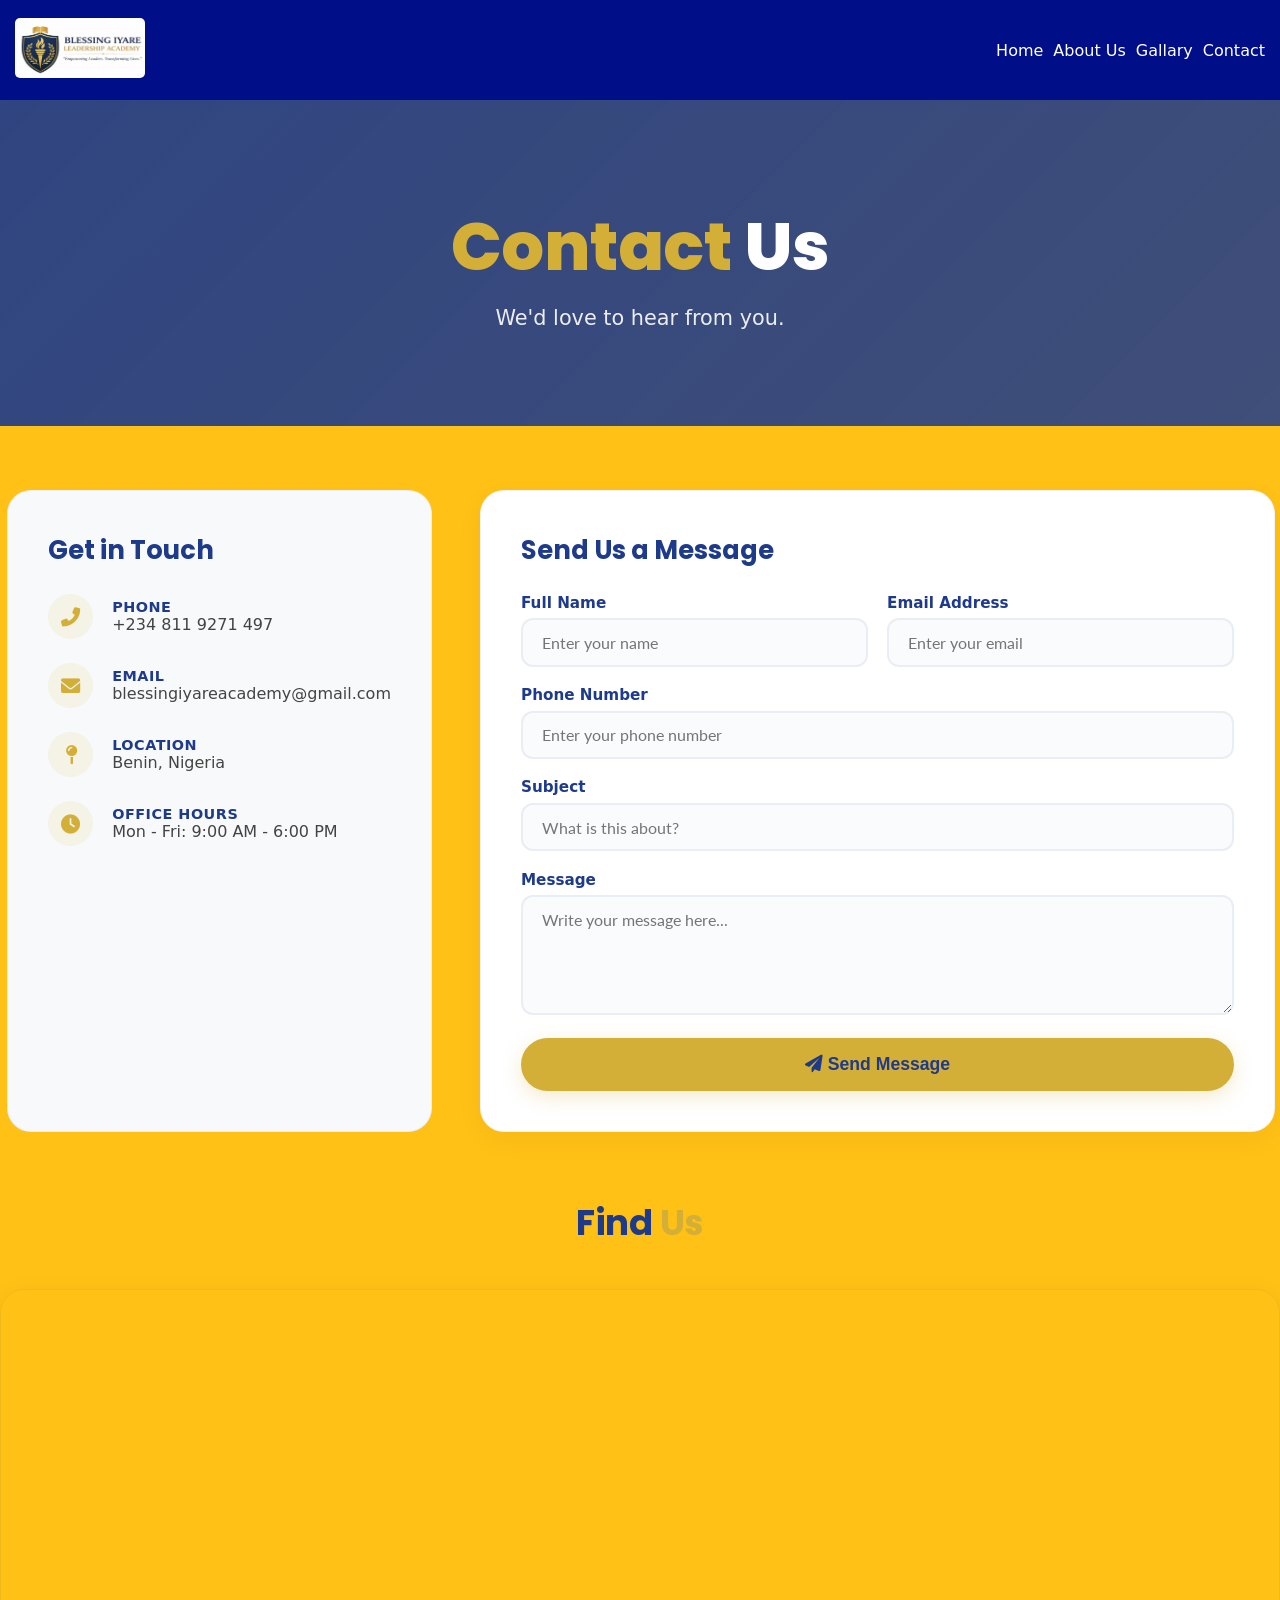
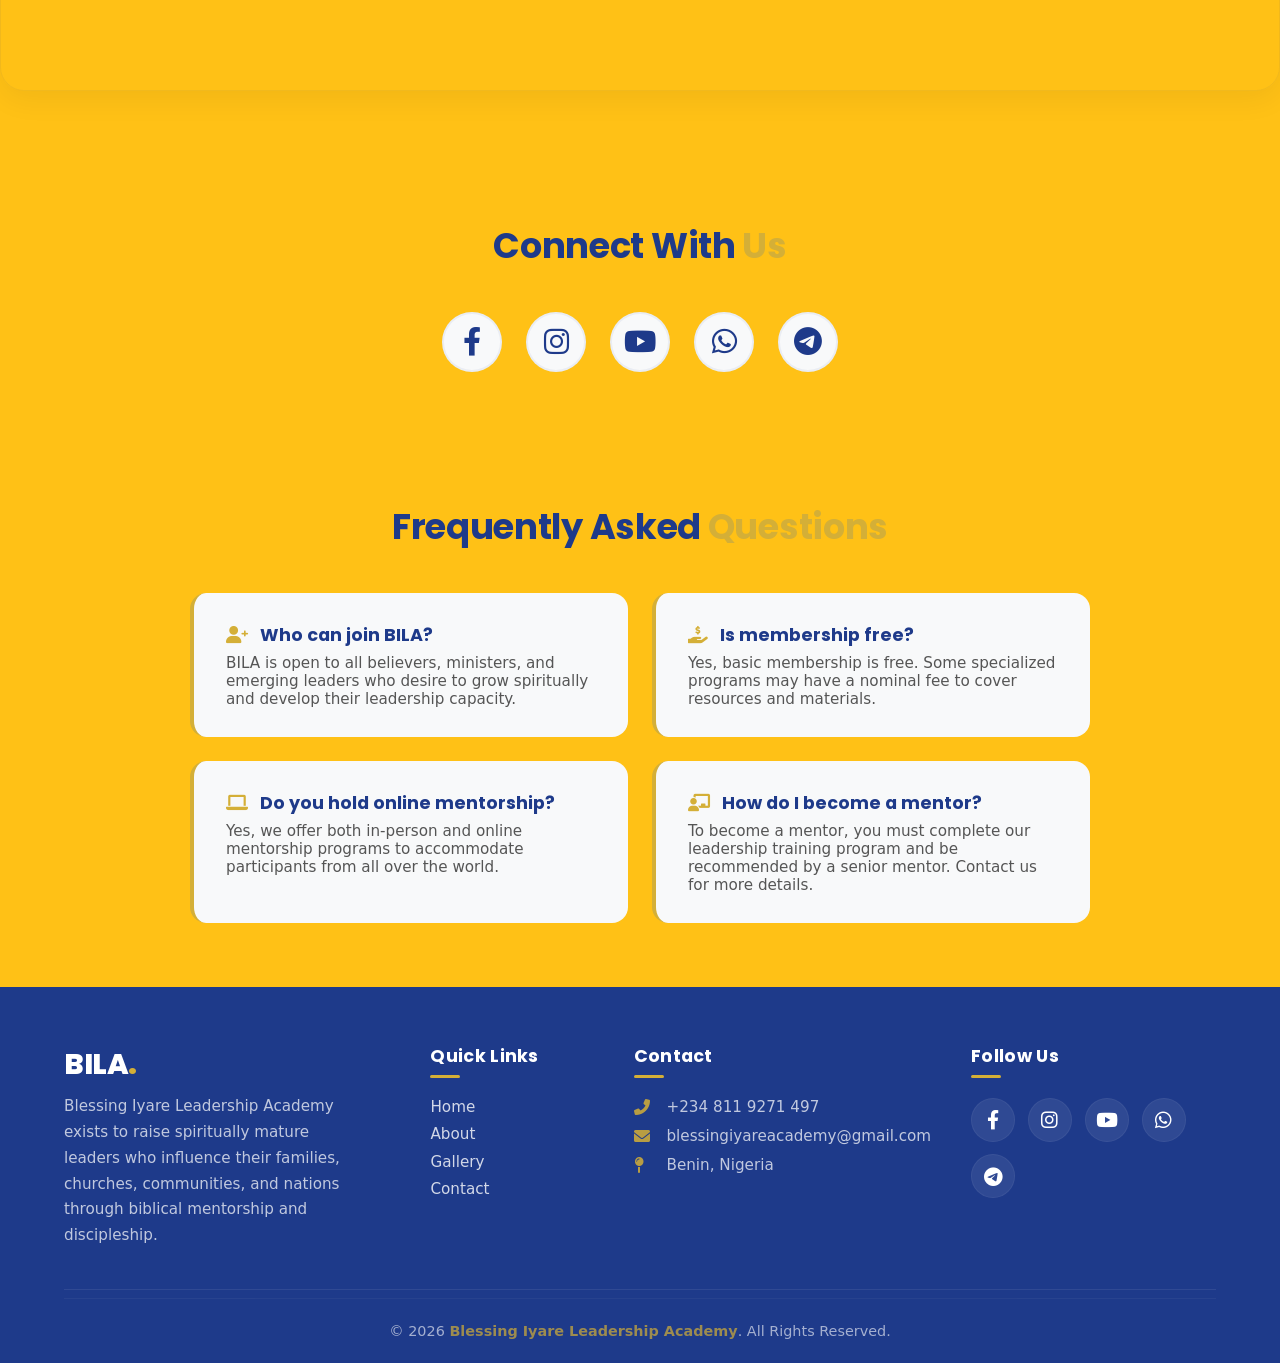
<file: Contact.html>
<!DOCTYPE html>
<html lang="en">
<head>
    <meta charset="UTF-8">
    <meta name="viewport" content="width=device-width, initial-scale=1.0">
    <title>BILA ACADEMY</title>

        <!-- Google Fonts: Poppins & Lato -->
  <link rel="preconnect" href="https://fonts.googleapis.com" />
  <link rel="preconnect" href="https://fonts.gstatic.com" crossorigin />
  <link href="https://fonts.googleapis.com/css2?family=Poppins:wght@700;800&family=Lato:wght@400;700&display=swap" rel="stylesheet" />
  <!-- Font Awesome 6 (free) -->
  <link rel="stylesheet" href="https://cdnjs.cloudflare.com/ajax/libs/font-awesome/6.0.0-beta3/css/all.min.css" />

    <link rel="stylesheet" href="CSS/style.css">

      <!-- Basic favicon -->
<link rel="icon" type="image/x-icon" href="images/favicon.png">
<link rel="icon" type="image/png" sizes="32x32" href="images/favicon.png">
<link rel="icon" type="image/png" sizes="16x16" href="images/favicon.png">
<link rel="apple-touch-icon" sizes="180x180" href="images/favicon.png">
<link rel="manifest" href="images/favicon.png">
</head>
<body>
       <div class="Navbar">
           <div class="logo">
                <!-- <a href="#"><img src="images/logo.png" alt="logo" title="Logo"></a> -->
                <a href="#"><img src="images/bila logo.jpg" alt="logo" title="Logo"></a>
                 <!-- <a href="#">BILA</a> -->
            </div>

            
    <!-- Hamburger Icon (added) -->
    <div class="hamburger" id="hamburger">
        <span class="bar"></span>
        <span class="bar"></span>
        <span class="bar"></span>
    </div>

        <div class="nav-container" id="navContainer">

            <div class="ul">
              <a href="index.html"><div class="li">Home</div></a>
              <a href="About Us.html"><div class="li">About Us</div></a>
              <a href="Gallary.html"><div class="li">Gallary</div></a>
              <a href="Contact.html"><div class="li">Contact</div></a>
            </div>
        </div>
    </div>

    <!-- Add overlay div after Navbar -->
<div class="overlay" id="overlay"></div>

    
    <!-- ========== CONTACT HERO ========== -->
    <section class="contact-hero">
        <div class="container">
            <h1><span>Contact</span> Us</h1>
            <p>We'd love to hear from you.</p>
        </div>
    </section>

    <!-- ========== CONTACT INFO & FORM ========== -->
    <section>
        <div class="container">
            <div class="contact-grid">
                <!-- Contact Information -->
                <div class="contact-info">
                    <h3>Get in Touch</h3>
                    <div class="info-item">
                        <i class="fas fa-phone-alt"></i>
                        <div>
                            <div class="label">Phone</div>
                            <div class="value">+234 811 9271 497 </div>
                        </div>
                    </div>
                    <div class="info-item">
                        <i class="fas fa-envelope"></i>
                        <div>
                            <div class="label">Email</div>
                            <div class="value">blessingiyareacademy@gmail.com</div>
                        </div>
                    </div>
                    <div class="info-item">
                        <i class="fas fa-map-pin"></i>
                        <div>
                            <div class="label">Location</div>
                            <div class="value">Benin, Nigeria</div>
                        </div>
                    </div>
                    <div class="info-item">
                        <i class="fas fa-clock"></i>
                        <div>
                            <div class="label">Office Hours</div>
                            <div class="value">Mon - Fri: 9:00 AM - 6:00 PM</div>
                        </div>
                    </div>
                </div>

                <!-- Contact Form -->
                <div class="contact-form">
                    <h3>Send Us a Message</h3>
                    <form id="contactForm" name="contact" method="POST" data-netlify="true">
                        <input type="hidden" name="form-name" value="contact">
                        <div class="form-row">
                            <div class="form-group">
                                <label for="name">Full Name</label>
                                <input type="text" id="name" name= "name" placeholder="Enter your name" required />
                            </div>
                            <div class="form-group">
                                <label for="email">Email Address</label>
                                <input type="email" id="email" name= "email" placeholder="Enter your email" required />
                            </div>
                        </div>
                        <div class="form-group">
                            <label for="phone">Phone Number</label>
                            <input type="tel" id="phone" name= "phone" placeholder="Enter your phone number" />
                        </div>
                        <div class="form-group">
                            <label for="subject">Subject</label>
                            <input type="text" id="subject" name= "subject" placeholder="What is this about?" />
                        </div>
                        <div class="form-group">
                            <label for="message">Message</label>
                            <textarea id="message" name= "message" placeholder="Write your message here..." required></textarea>
                        </div>
                        <button type="submit" class="btn-submit">
                            <i class="fas fa-paper-plane"></i> Send Message
                        </button>
                    </form>

                      <!-- Success Message (Hidden by default) -->
                     <div id="successMessage" class="success-message">
                          <div class="success-icon">
                             <i class="fas fa-check-circle"></i>
                           </div>
                          <h3>Message Sent Successfully! 🎉</h3>
                            <p>Thank you for reaching out. We'll get back to you within 24 hours.</p>
                            <button class="btn-submit" onclick="resetForm()">
                                  <i class="fas fa-pen"></i> Send Another Message
                            </button>
                      </div>
                </div>
            </div>
        </div>
    </section>

    <!-- ========== GOOGLE MAP ========== -->
    <section style="padding-top: 0;">
        <div class="container">
            <h2 class="section-title">Find <span>Us</span></h2>
            <div class="map-container">
                <iframe src="https://www.google.com/maps/embed?pb=!1m18!1m12!1m3!1d3965.70281637281!2d5.666991505533024!3d6.302723182804168!2m3!1f0!2f0!3f0!3m2!1i1024!2i768!4f13.1!3m3!1m2!1s0x1040d43cb32ac32b%3A0x58e9d6dadf6a5532!2s146%20Nomayo%20St%2C%20Avbiama%2C%20Benin%20City%20300105%2C%20Edo!5e0!3m2!1sen!2sng!4v1784498067102!5m2!1sen!2sng"
                allowfullscreen="" 
                loading="lazy" 
                referrerpolicy="strict-origin-when-cross-origin"></iframe>
            </div>
        </div>
    </section>

    <!-- ========== SOCIAL MEDIA ========== -->
    <section>
        <div class="container">
            <h2 class="section-title">Connect With <span>Us</span></h2>
            <div class="social-grid">
                <a href="#" aria-label="Facebook"><i class="fab fa-facebook-f"></i></a>
                <a href="#" aria-label="Instagram"><i class="fab fa-instagram"></i></a>
                <a href="https://youtube.com/@bila2025-r8g?si=HH8uLv1s2I0CgvE7" aria-label="YouTube"><i class="fab fa-youtube"></i></a>
                <a href="https://wa.link/tgtbvn" aria-label="WhatsApp"><i class="fab fa-whatsapp"></i></a>
                <a href="#" aria-label="Telegram"><i class="fab fa-telegram-plane"></i></a>
            </div>
        </div>
    </section>

    <!-- ========== FAQ ========== -->
    <section>
        <div class="container">
            <h2 class="section-title">Frequently Asked <span>Questions</span></h2>
            <div class="faq-grid">
                <div class="faq-item">
                    <h4><i class="fas fa-user-plus"></i> Who can join BILA?</h4>
                    <p>BILA is open to all believers, ministers, and emerging leaders who desire to grow spiritually and develop their leadership capacity.</p>
                </div>
                <div class="faq-item">
                    <h4><i class="fas fa-hand-holding-usd"></i> Is membership free?</h4>
                    <p>Yes, basic membership is free. Some specialized programs may have a nominal fee to cover resources and materials.</p>
                </div>
                <div class="faq-item">
                    <h4><i class="fas fa-laptop"></i> Do you hold online mentorship?</h4>
                    <p>Yes, we offer both in-person and online mentorship programs to accommodate participants from all over the world.</p>
                </div>
                <div class="faq-item">
                    <h4><i class="fas fa-chalkboard-teacher"></i> How do I become a mentor?</h4>
                    <p>To become a mentor, you must complete our leadership training program and be recommended by a senior mentor. Contact us for more details.</p>
                </div>
            </div>
        </div>
    </section>

       
   <!-- ========== FOOTER ========== -->
  <footer class="footer">
    <div class="footer-container">

      <div class="footer-grid">
        <!-- Academy Logo + Short description -->
        <div class="footer-brand">
          <div class="logo">BILA<span>.</span></div>
          <p>
            Blessing Iyare Leadership Academy exists to raise spiritually mature 
            leaders who influence their families, churches, communities, and nations 
            through biblical mentorship and discipleship.
          </p>
        </div>

        <!-- Quick Links -->
        <div class="footer-links">
          <h4>Quick Links</h4>
          <ul>
            <li><a href="index.html">Home</a></li>
            <li><a href="About Us.html">About</a></li>
            <li><a href="Gallary.html">Gallery</a></li>
            <li><a href="Contact.html">Contact</a></li>
          </ul>
        </div>

        <!-- Contact -->
        <div class="footer-contact">
          <h4>Contact</h4>
          <p><i class="fas fa-phone-alt"></i> +234 811 9271 497</p>
          <p><i class="fas fa-envelope"></i> blessingiyareacademy@gmail.com</p>
          <p><i class="fas fa-map-pin"></i> Benin, Nigeria</p>
        </div>

        <!-- Social Icons -->
        <div class="footer-social">
          <h4>Follow Us</h4>
          <div class="social-icons">
            <a href="#" aria-label="Facebook"><i class="fab fa-facebook-f"></i></a>
            <a href="#" aria-label="Instagram"><i class="fab fa-instagram"></i></a>
            <a href="https://youtube.com/@bila2025-r8g?si=HH8uLv1s2I0CgvE7" aria-label="YouTube"><i class="fab fa-youtube"></i></a>
            <a href="https://wa.link/tgtbvn" aria-label="WhatsApp"><i class="fab fa-whatsapp"></i></a>
            <a href="#" aria-label="Telegram"><i class="fab fa-telegram-plane"></i></a>
          </div>
        </div>
      </div>

      <!-- Copyright -->
      <div class="footer-bottom">
        &copy; <Spann id="currentYear">2026</Spann> <span>Blessing Iyare Leadership Academy</span>. All Rights Reserved.
      </div>

    </div>
  </footer>
    
  <script src="JS/Script.js"></script>
</body>
</html>
</file>
<file: CSS/style.css>
*{
    box-sizing: border-box;
    margin: 0px;
    padding: 0px;
}

body{
    background-color: #ffc116;
    font-family: system-ui, -apple-system, BlinkMacSystemFont, 'Segoe UI', Roboto, Oxygen, Ubuntu, Cantarell, 'Open Sans', 'Helvetica Neue', sans-serif;
}

.Navbar{
    background-color: rgb(0, 14, 136);
    color: #d19f9f;
    width: auto;
    height: 100px;
    display: flex;
    justify-content: space-between;
    align-items: center;
    position: sticky;  
    top: 0;  
   z-index: 9999 !important;   
}


.nav-container{
    max-width: 1200px;  
    text-align: center;
    transition: right 0.5s ease;
    z-index: 100;
}

.logo img{
    width: 130px;
    height: 60px;
    margin-left: 15px;
    border-radius: 5px;
}

.ul{
  display: flex;
  justify-content: space-evenly;
  margin-right: 15px;
}

.li{
    margin-left: 10px;
}

.nav-container a{
    color: #fff;
    text-decoration: none;
}

.nav-container a:hover{
    color: #ffc116;
    font-size: larger;
}

/* ===== HAMBURGER MENU STYLES ===== */
.hamburger {
    display: none;
    flex-direction: column;
    cursor: pointer;
    padding: 10px;
    z-index: 9999 !important;  
    position: relative;      
}

.hamburger .bar {
    width: 30px;
    height: 3px;
    background-color: #fff;
    margin: 3px 0;
    border-radius: 3px;
    transition: all 0.3s ease;
    
}

/* Hamburger animation (X shape) */
.hamburger.active .bar:nth-child(1) {
    transform: rotate(-45deg) translate(-5px, 6px);
}

.hamburger.active .bar:nth-child(2) {
    opacity: 0;
}

.hamburger.active .bar:nth-child(3) {
    transform: rotate(45deg) translate(-5px, -6px);
}



/* Add smooth transition for body when menu opens */
body.menu-open {
    overflow: hidden;
}


.overlay {
    display: none;
    position: fixed;
    top: 0;
    left: 0;
    width: 100%;
    height: 100%;
    background: rgba(0, 0, 0, 0.5);
    z-index: 99;
}

.overlay.active {
    display: block;
}


   /* ----- HERO SECTION (full viewport) ----- */
    .hero {
      position: relative;
      min-height: 100vh;
      width: 100%;
      display: flex;
      align-items: center;
      background: #1E3A8A; /* fallback deep royal blue */
      overflow: hidden;
    }

    /* large background image */
    .hero-bg {
      position: absolute;
      inset: 0;
      background: url('https://th.bing.com/th/id/OIP.5BkT3cnkZKYsBqs34AvB2QHaE8?w=257&h=180&c=7&r=0&o=7&pid=1.7&rm=3') 
                  center center / cover no-repeat;
      opacity: 0.35; /* subtle overlay so text remains readable */
      z-index: 0;
    }

    /* overlay to enhance readability (optional) */
    .hero-overlay {
      position: absolute;
      inset: 0;
      background: rgba(30, 58, 138, 0.3); /* deep blue with transparency */
      z-index: 1;
      pointer-events: none; 
    }

    .hero-content {
      position: relative;
      z-index: 2;
      max-width: 1200px;
      width: 90%;
      margin: 0 auto;
      padding: 2rem 1rem;
      color: #ffffff;
      pointer-events: auto; 
    }

    /* headline */
    .hero-headline {
      font-family: 'Poppins', sans-serif;
      font-weight: 800;
      font-size: clamp(2.6rem, 8vw, 4.8rem);
      line-height: 1.15;
      margin-bottom: 1rem;
      letter-spacing: -0.02em;
      text-shadow: 0 4px 20px rgba(0, 0, 0, 0.25);
    }

    .hero-headline span {
      color: #D4AF37; /* gold accent */
    }

    /* subheadline */
    .hero-sub {
      font-family: 'Lato', sans-serif;
      font-weight: 400;
      font-size: clamp(1.1rem, 2.5vw, 1.6rem);
      max-width: 720px;
      line-height: 1.6;
      margin-bottom: 2.5rem;
      opacity: 0.95;
      text-shadow: 0 2px 8px rgba(0,0,0,0.2);
    }

    /* button group */
    .hero-buttons {
      display: flex;
      flex-wrap: wrap;
      gap: 1.2rem;
      align-items: center;
    }

    .btn {
      display: inline-block;
      font-family: 'Lato', sans-serif;
      font-weight: 700;
      font-size: 1.1rem;
      padding: 0.9rem 2.6rem;
      border-radius: 50px;
      text-decoration: none;
      transition: all 0.25s ease;
      border: 2px solid transparent;
      cursor: pointer;
      letter-spacing: 0.3px;
      box-shadow: 0 6px 18px rgba(0, 0, 0, 0.12);
    }

    .btn-primary {
      background: #D4AF37; /* gold */
      color: #1E3A8A;
      border-color: #D4AF37;
    }
    .btn-primary:hover {
      background: #e6c65c;
      border-color: #e6c65c;
      transform: scale(1.02);
      box-shadow: 0 10px 28px rgba(212, 175, 55, 0.35);
    }

    .btn-outline {
      background: transparent;
      color: #ffffff;
      border-color: #ffffff;
    }
    .btn-outline:hover {
      background: rgba(255, 255, 255, 0.12);
      border-color: #D4AF37;
      color: #D4AF37;
      transform: scale(1.02);
    }

    /* ===== "Details on Program" Button ===== */
.btn-details {
    display: inline-flex;
    align-items: center;
    gap: 0.6rem;
    background: linear-gradient(135deg, #1E3A8A, #2c4fb8);
    color: #D4AF37;
    font-family: 'Lato', sans-serif;
    font-weight: 700;
    font-size: 1.1rem;
    padding: 0.9rem 2.4rem;
    border-radius: 50px;
    text-decoration: none;
    border: 2px solid #D4AF37;
    transition: all 0.25s ease;
    cursor: pointer;
    box-shadow: 0 6px 18px rgba(0, 0, 0, 0.15);
    letter-spacing: 0.3px;
}

.btn-details:hover {
    background: #D4AF37;
    color: #1E3A8A;
    transform: translateY(-2px) scale(1.02);
    box-shadow: 0 10px 28px rgba(212, 175, 55, 0.4);
}

@media screen and (max-width: 480px) {
    .btn-details {
        font-size: 0.95rem;
        padding: 0.8rem 1.8rem;
    }
}

    /* ===== HERO SPLIT LAYOUT (Text + Flyer) ===== */
.hero-split {
    display: grid;
    grid-template-columns: 1.2fr 0.8fr;
    gap: 3rem;
    align-items: center;
}

.hero-text {
    /* Text takes the left side */
}

/* ===== FLYER STYLES ===== */
.hero-flyer {
    display: flex;
    justify-content: center;
    align-items: center;
    animation: flyerFloat 4s ease-in-out infinite;
}

.flyer-link {
    display: block;
    text-decoration: none;
    border-radius: 16px;
    overflow: hidden;
    box-shadow: 0 20px 50px rgba(0, 0, 0, 0.4);
    transition: transform 0.4s ease, box-shadow 0.4s ease;
    max-width: 380px;
    width: 100%;
    border: 3px solid rgba(212, 175, 55, 0.6);
    position: relative;
}

.flyer-link:hover {
    transform: translateY(-8px) scale(1.02);
    box-shadow: 0 30px 70px rgba(212, 175, 55, 0.4);
    border-color: #D4AF37;
}

.flyer-image {
    display: block;
    width: 100%;
    height: auto;
    border-radius: 13px;
}

/* Subtle "click me" pulse effect */
.flyer-link::after {
    content: '';
    position: absolute;
    inset: 0;
    border-radius: 13px;
    box-shadow: 0 0 0 0 rgba(212, 175, 55, 0.7);
    animation: flyerPulse 2.5s infinite;
    pointer-events: none;
}

@keyframes flyerFloat {
    0%, 100% { transform: translateY(0); }
    50% { transform: translateY(-10px); }
}

@keyframes flyerPulse {
    0% {
        box-shadow: 0 0 0 0 rgba(212, 175, 55, 0.6);
    }
    70% {
        box-shadow: 0 0 0 15px rgba(212, 175, 55, 0);
    }
    100% {
        box-shadow: 0 0 0 0 rgba(212, 175, 55, 0);
    }
}

/* ===== RESPONSIVE: Tablet ===== */
@media screen and (max-width: 992px) {
    .hero-split {
        grid-template-columns: 1fr;
        gap: 2.5rem;
        text-align: center;
    }
    
    .hero-text {
        text-align: center;
    }
    
    .hero-sub {
        margin-left: auto;
        margin-right: auto;
    }
    
    .hero-buttons {
        justify-content: center;
    }
    
    .hero-flyer {
        max-width: 340px;
        margin: 0 auto;
    }
}

/* ===== RESPONSIVE: Mobile ===== */
@media screen and (max-width: 768px) {
    .hero-split {
        gap: 2rem;
    }
    
    .hero-flyer {
        max-width: 300px;
    }
    
    .flyer-link {
        border-width: 2px;
    }
}

@media screen and (max-width: 480px) {
    .hero-flyer {
        max-width: 260px;
    }
    
    .hero-split {
        gap: 1.5rem;
    }
}



/* ===== FLYER COUNTDOWN BADGE ===== */
.flyer-link {
    position: relative; /* needed for badge positioning */
}

.flyer-badge {
    position: absolute;
    top: -12px;
    right: -12px;
    background: linear-gradient(135deg, #D4AF37, #e6c65c);
    color: #1E3A8A;
    font-family: 'Poppins', sans-serif;
    font-weight: 700;
    font-size: 0.9rem;
    padding: 0.5rem 1.1rem;
    border-radius: 50px;
    box-shadow: 0 6px 20px rgba(212, 175, 55, 0.5);
    display: flex;
    align-items: center;
    gap: 0.5rem;
    z-index: 10;
    white-space: nowrap;
    animation: badgePulse 2s ease-in-out infinite;
    border: 2px solid #ffffff;
}

.flyer-badge i {
    font-size: 1rem;
}

/* Special styles for "TODAY" badge */
.flyer-badge.today {
    background: linear-gradient(135deg, #e74c3c, #ff6b6b);
    color: #ffffff;
    animation: badgePulse 1s ease-in-out infinite;
}

/* Special styles for "This Sunday" / "This week" */
.flyer-badge.soon {
    background: linear-gradient(135deg, #ff9800, #ffc116);
    color: #1E3A8A;
    animation: badgePulse 1.2s ease-in-out infinite;
}

/* Expired / past training */
.flyer-badge.expired {
    background: #999999;
    color: #ffffff;
    animation: none;
    opacity: 0.8;
}

@keyframes badgePulse {
    0%, 100% {
        transform: scale(1);
        box-shadow: 0 6px 20px rgba(212, 175, 55, 0.5);
    }
    50% {
        transform: scale(1.05);
        box-shadow: 0 8px 28px rgba(212, 175, 55, 0.7);
    }
}

/* Mobile adjustments */
@media screen and (max-width: 768px) {
    .flyer-badge {
        font-size: 0.8rem;
        padding: 0.4rem 0.9rem;
        top: -10px;
        right: -8px;
    }
}

@media screen and (max-width: 480px) {
    .flyer-badge {
        font-size: 0.75rem;
        padding: 0.35rem 0.75rem;
        top: -8px;
        right: -6px;
    }
}

.aboutCurrentProgram a{
    background: transparent;
    color: #ffffff;
    border-color: #ffffff;
}

.aboutCurrentProgram a:hover{
    background: rgba(255, 255, 255, 0.12);
    border-color: #D4AF37;
    color: #D4AF37;
    transform: scale(1.02);
}

    
 /* ---------- WELCOME SECTION ---------- */
    .welcome-section {
      padding: 4rem 0 3rem;
      background: #ffffff;
    }

    .welcome-grid {
      display: grid;
      grid-template-columns: 1fr 1fr;
      gap: 2.5rem;
      align-items: center;
      margin-bottom: 3.5rem;
    }

    .welcome-text h2 {
      font-family: 'Poppins', sans-serif;
      font-weight: 800;
      font-size: clamp(1.8rem, 4vw, 2.8rem);
      color: #1E3A8A;
      line-height: 1.2;
      margin-bottom: 1.2rem;
      letter-spacing: -0.02em;
    }
    .welcome-text h2 span {
      color: #D4AF37;
    }

    .welcome-text p {
      font-size: 1.15rem;
      color: #444;
      max-width: 550px;
      line-height: 1.7;
    }

    .welcome-image img {
      width: 100%;
      height: auto;
      border-radius: 24px;
      box-shadow: 0 20px 40px -12px rgba(30, 58, 138, 0.25);
      display: block;
      object-fit: cover;
      aspect-ratio: 4/3;
      background: #eef2f7;
    }

    /* ---------- VISION & MISSION CARDS ---------- */
    .vm-section {
      margin-top: 1.5rem;
    }

    .vm-heading {
      text-align: center;
      margin-bottom: 2.5rem;
    }
    .vm-heading h3 {
      font-family: 'Poppins', sans-serif;
      font-weight: 700;
      font-size: 2rem;
      color: #1E3A8A;
      letter-spacing: -0.3px;
    }
    .vm-heading h3 span {
      color: #D4AF37;
    }
    .vm-heading .line {
      width: 70px;
      height: 4px;
      background: #D4AF37;
      margin: 0.5rem auto 0;
      border-radius: 4px;
    }

    .vm-cards {
      display: grid;
      grid-template-columns: 1fr 1fr;
      gap: 2rem;
    }

    .vm-card {
      background: #F8F9FA;
      border-radius: 28px;
      padding: 2rem 2rem 2.2rem;
      box-shadow: 0 8px 28px rgba(0, 0, 0, 0.04);
      border: 1px solid rgba(30, 58, 138, 0.06);
      transition: transform 0.2s ease, box-shadow 0.25s;
    }
    .vm-card:hover {
      transform: translateY(-4px);
      box-shadow: 0 16px 40px -12px rgba(30, 58, 138, 0.18);
    }

    .vm-card .icon {
      font-size: 2.4rem;
      color: #D4AF37;
      margin-bottom: 0.6rem;
      display: inline-block;
      background: rgba(212, 175, 55, 0.08);
      padding: 0.6rem;
      border-radius: 18px;
      line-height: 1;
    }

    .vm-card h4 {
      font-family: 'Poppins', sans-serif;
      font-weight: 700;
      font-size: 1.7rem;
      color: #1E3A8A;
      margin-bottom: 0.7rem;
      letter-spacing: -0.3px;
    }

    .vm-card p {
      color: #444;
      font-size: 1.05rem;
      line-height: 1.7;
    }

     /* section spacing */
    section {
      padding: 4rem 0;
    }

    .section-title {
      font-family: 'Poppins', sans-serif;
      font-weight: 700;
      font-size: 2.2rem;
      color: #1E3A8A;
      text-align: center;
      margin-bottom: 2.5rem;
      letter-spacing: -0.3px;
    }
    .section-title span {
      color: #D4AF37;
    }
    .section-sub {
      text-align: center;
      color: #666;
      margin-top: -1.5rem;
      margin-bottom: 2.5rem;
      font-size: 1.1rem;
    }

    /* ----- WHAT WE DO (icons) ----- */
    .wwd-grid {
      display: grid;
      grid-template-columns: repeat(3, 1fr);
      gap: 2rem;
    }
    .wwd-item {
      background: #F8F9FA;
      border-radius: 20px;
      padding: 2rem 1.5rem;
      text-align: center;
      border: 1px solid rgba(30, 58, 138, 0.06);
      transition: transform 0.2s;
    }
    .wwd-item:hover {
      transform: translateY(-4px);
    }
    .wwd-item .icon {
      font-size: 2.8rem;
      color: #D4AF37;
      margin-bottom: 0.8rem;
      display: inline-block;
      background: rgba(212, 175, 55, 0.1);
      padding: 0.8rem;
      border-radius: 60px;
      width: 70px;
      height: 70px;
      line-height: 1.2;
    }
    .wwd-item h4 {
      font-family: 'Poppins', sans-serif;
      font-weight: 700;
      color: #1E3A8A;
      margin-bottom: 0.3rem;
    }
    .wwd-item p {
      color: #555;
      font-size: 0.95rem;
    }

    /* ============================================================ */
/* ========== PROGRAM DETAILS SECTION ========== */
/* ============================================================ */

.program-section {
    padding: 5rem 0;
    background: linear-gradient(180deg, #F8F9FA 0%, #ffffff 100%);
    position: relative;
    scroll-margin-top: 100px; /* so sticky navbar doesn't cover it */
}

/* Optional gold decorative line at top */
.program-section::before {
    content: '';
    position: absolute;
    top: 0;
    left: 50%;
    transform: translateX(-50%);
    width: 80px;
    height: 4px;
    background: #D4AF37;
    border-radius: 0 0 4px 4px;
}

/* Header */
.program-header {
    text-align: center;
    margin-bottom: 3rem;
}

.program-header-icon {
    width: 80px;
    height: 80px;
    background: linear-gradient(135deg, #1E3A8A, #2c4fb8);
    color: #D4AF37;
    border-radius: 50%;
    display: inline-flex;
    align-items: center;
    justify-content: center;
    font-size: 2rem;
    margin-bottom: 1rem;
    border: 3px solid #D4AF37;
    box-shadow: 0 10px 30px rgba(30, 58, 138, 0.2);
    animation: programIconPulse 2.5s ease-in-out infinite;
}

@keyframes programIconPulse {
    0%, 100% { transform: scale(1); box-shadow: 0 10px 30px rgba(30, 58, 138, 0.2); }
    50% { transform: scale(1.06); box-shadow: 0 15px 40px rgba(212, 175, 55, 0.35); }
}

.program-subtitle {
    text-align: center;
    color: #D4AF37;
    font-weight: 700;
    font-size: 1.1rem;
    letter-spacing: 0.5px;
    margin-top: -1.5rem;
}

/* Grid */
.program-grid {
    display: grid;
    grid-template-columns: repeat(3, 1fr);
    gap: 2rem;
    margin-bottom: 3rem;
}

/* Card */
.program-card {
    background: #ffffff;
    border-radius: 24px;
    padding: 2rem 1.75rem;
    text-align: center;
    box-shadow: 0 10px 30px rgba(0, 0, 0, 0.05);
    border: 2px solid rgba(30, 58, 138, 0.06);
    transition: all 0.3s ease;
    position: relative;
    overflow: hidden;
}

.program-card::before {
    content: '';
    position: absolute;
    top: 0;
    left: 0;
    right: 0;
    height: 4px;
    background: linear-gradient(90deg, #1E3A8A, #D4AF37);
    transform: scaleX(0);
    transition: transform 0.4s ease;
    transform-origin: left;
}

.program-card:hover::before {
    transform: scaleX(1);
}

.program-card:hover {
    transform: translateY(-6px);
    box-shadow: 0 20px 45px rgba(30, 58, 138, 0.12);
    border-color: rgba(212, 175, 55, 0.3);
}

.program-card-icon {
    width: 70px;
    height: 70px;
    background: rgba(212, 175, 55, 0.1);
    color: #D4AF37;
    border-radius: 20px;
    display: inline-flex;
    align-items: center;
    justify-content: center;
    font-size: 1.8rem;
    margin-bottom: 1rem;
    transition: all 0.3s;
}

.program-card:hover .program-card-icon {
    background: #1E3A8A;
    color: #D4AF37;
    transform: rotate(-6deg) scale(1.05);
}

.program-card h3 {
    font-family: 'Poppins', sans-serif;
    font-weight: 700;
    color: #1E3A8A;
    font-size: 1.25rem;
    margin-bottom: 0.8rem;
    letter-spacing: -0.3px;
}

.program-card p {
    color: #555;
    font-size: 1rem;
    line-height: 1.7;
}

.program-card p strong {
    color: #D4AF37;
    font-size: 1.1rem;
    font-family: 'Poppins', sans-serif;
}

/* Phone links */
.program-phones {
    display: flex;
    flex-direction: column;
    gap: 0.5rem;
    margin-top: 0.5rem;
}

.program-phones a {
    color: #1E3A8A;
    text-decoration: none;
    font-weight: 700;
    font-size: 1rem;
    display: inline-flex;
    align-items: center;
    justify-content: center;
    gap: 0.5rem;
    padding: 0.4rem 0.8rem;
    border-radius: 10px;
    transition: all 0.25s;
    background: #F8F9FA;
}

.program-phones a:hover {
    background: #1E3A8A;
    color: #D4AF37;
    transform: translateX(4px);
}

.program-phones a i {
    color: #D4AF37;
    font-size: 0.85rem;
}

.program-phones a:hover i {
    color: #D4AF37;
}

/* Action buttons */
.program-actions {
    display: flex;
    justify-content: center;
    gap: 1.2rem;
    flex-wrap: wrap;
}

.program-btn {
    display: inline-flex;
    align-items: center;
    justify-content: center;
    gap: 0.6rem;
    padding: 1rem 2.5rem;
    border-radius: 50px;
    text-decoration: none;
    font-family: 'Lato', sans-serif;
    font-weight: 700;
    font-size: 1.05rem;
    transition: all 0.25s;
    border: 2px solid transparent;
    min-width: 200px;
}

.program-btn-primary {
    background: #D4AF37;
    color: #1E3A8A;
    border-color: #D4AF37;
    box-shadow: 0 6px 20px rgba(212, 175, 55, 0.3);
}

.program-btn-primary:hover {
    background: #e6c65c;
    transform: translateY(-3px);
    box-shadow: 0 12px 30px rgba(212, 175, 55, 0.45);
}

.program-btn-outline {
    background: transparent;
    color: #1E3A8A;
    border-color: #1E3A8A;
}

.program-btn-outline:hover {
    background: #1E3A8A;
    color: #ffffff;
    transform: translateY(-3px);
    box-shadow: 0 12px 30px rgba(30, 58, 138, 0.25);
}

/* Smooth scroll for the whole page */
html {
    scroll-behavior: smooth;
}

/* Responsive */
@media screen and (max-width: 992px) {
    .program-grid {
        grid-template-columns: 1fr 1fr;
        gap: 1.5rem;
    }
    .program-grid .program-card:nth-child(3) {
        grid-column: 1 / -1; /* phone card spans full width on tablet */
    }
}

@media screen and (max-width: 700px) {
    .program-section {
        padding: 3.5rem 0;
    }
    .program-grid {
        grid-template-columns: 1fr;
        gap: 1.2rem;
    }
    .program-grid .program-card:nth-child(3) {
        grid-column: auto;
    }
    .program-header-icon {
        width: 65px;
        height: 65px;
        font-size: 1.6rem;
    }
    .program-card {
        padding: 1.6rem 1.3rem;
    }
    .program-card-icon {
        width: 60px;
        height: 60px;
        font-size: 1.5rem;
    }
    .program-card h3 {
        font-size: 1.1rem;
    }
    .program-actions {
        flex-direction: column;
        align-items: stretch;
    }
    .program-btn {
        width: 100%;
    }
}

    /* ----- WHY JOIN (four cards with checkmark) ----- */
    .join-grid {
      display: grid;
      grid-template-columns: repeat(4, 1fr);
      gap: 1.8rem;
    }
    .join-card {
      background: #ffffff;
      border-radius: 20px;
      padding: 2rem 1.5rem;
      box-shadow: 0 8px 30px rgba(0, 0, 0, 0.05);
      border: 1px solid rgba(30, 58, 138, 0.06);
      text-align: center;
      transition: 0.2s;
    }
    .join-card:hover {
      box-shadow: 0 12px 40px -10px rgba(30, 58, 138, 0.12);
    }
    .join-card .check {
      font-size: 2.6rem;
      color: #D4AF37;
      margin-bottom: 0.5rem;
    }
    .join-card h4 {
      font-family: 'Poppins', sans-serif;
      font-weight: 700;
      color: #1E3A8A;
      font-size: 1.2rem;
    }

    /* ----- CORE VALUES (icon cards) ----- */
    .values-grid {
      display: grid;
      grid-template-columns: repeat(4, 1fr);
      gap: 1.8rem;
    }
    .value-card {
      background: #F8F9FA;
      border-radius: 20px;
      padding: 1.8rem 1.2rem;
      text-align: center;
      border: 1px solid rgba(212, 175, 55, 0.1);
      transition: 0.2s;
    }
    .value-card:hover {
      background: #ffffff;
      box-shadow: 0 8px 28px rgba(30, 58, 138, 0.06);
    }
    .value-card .icon {
      font-size: 2.4rem;
      color: #D4AF37;
      margin-bottom: 0.6rem;
      display: inline-block;
      background: rgba(212, 175, 55, 0.08);
      padding: 0.6rem;
      border-radius: 50px;
      width: 64px;
      height: 64px;
      line-height: 1.2;
    }
    .value-card h4 {
      font-family: 'Poppins', sans-serif;
      font-weight: 700;
      color: #1E3A8A;
      font-size: 1.1rem;
    }

    /* ----- GALLERY PREVIEW (6 images) ----- */
    .gallery-grid {
      display: grid;
      grid-template-columns: repeat(3, 1fr);
      gap: 1.2rem;
    }
    .gallery-grid img {
      width: 100%;
      aspect-ratio: 1/1;
      object-fit: cover;
      border-radius: 16px;
      box-shadow: 0 6px 18px rgba(0, 0, 0, 0.06);
      transition: 0.25s;
      display: block;
      background: #eef2f7;
    }
    .gallery-grid img:hover {
      transform: scale(1.02);
      box-shadow: 0 12px 32px rgba(30, 58, 138, 0.12);
    }
    .btn-center {
      text-align: center;
      margin-top: 2rem;
    }
    .btn-gold {
      display: inline-block;
      background: #D4AF37;
      color: #1E3A8A;
      font-weight: 700;
      padding: 0.9rem 2.8rem;
      border-radius: 50px;
      text-decoration: none;
      font-size: 1.1rem;
      transition: 0.25s;
      box-shadow: 0 6px 20px rgba(212, 175, 55, 0.25);
      border: 2px solid #D4AF37;
    }
    .btn-gold:hover {
      background: #e6c65c;
      border-color: #e6c65c;
      transform: scale(1.02);
    }

    /* ----- TESTIMONIALS ----- */
    .testimonial-grid {
      display: grid;
      grid-template-columns: 1fr 1fr;
      gap: 2rem;
      max-width: 900px;
      margin: 0 auto;
    }
    .testimonial-card {
      background: #F8F9FA;
      border-radius: 24px;
      padding: 2rem 2rem 1.8rem;
      border-left: 6px solid #D4AF37;
      box-shadow: 0 4px 14px rgba(0, 0, 0, 0.02);
    }
    .testimonial-card .quote {
      font-size: 1.8rem;
      color: #D4AF37;
      opacity: 0.5;
      margin-bottom: 0.2rem;
    }
    .testimonial-card p {
      font-size: 1.1rem;
      color: #222;
      font-style: italic;
      margin-bottom: 0.5rem;
    }
    .testimonial-card .author {
      font-weight: 700;
      color: #1E3A8A;
      font-style: normal;
    }

    /* ----- CALL TO ACTION (with background image) ----- */
    .cta-section {
      background: linear-gradient(135deg, #1e3a8aeb, rgba(30, 58, 138, 0.85)), 
                  url('https://www.baptistpress.com/wp-content/uploads/2020/08/Bible-Study-Coffee-Explore-the-Bible-2.jpg') center/cover no-repeat;
      background-blend-mode: overlay;
      padding: 5rem 0;
      text-align: center;
      color: #fff;
      border-radius: 0;
    }
    .cta-section h2 {
      font-family: 'Poppins', sans-serif;
      font-weight: 800;
      font-size: clamp(2.2rem, 5vw, 3.4rem);
      margin-bottom: 0.8rem;
      letter-spacing: -0.5px;
    }
    .cta-section p {
      font-size: 1.2rem;
      opacity: 0.9;
      margin-bottom: 2rem;
      max-width: 600px;
      margin-left: auto;
      margin-right: auto;
    }
    .btn-cta {
      display: inline-block;
      background: #D4AF37;
      color: #1E3A8A;
      font-weight: 700;
      padding: 1rem 3.2rem;
      border-radius: 50px;
      text-decoration: none;
      font-size: 1.2rem;
      transition: 0.25s;
      box-shadow: 0 8px 28px rgba(212, 175, 55, 0.35);
      border: 2px solid #D4AF37;
    }
    .btn-cta:hover {
      background: #e6c65c;
      border-color: #e6c65c;
      transform: scale(1.02);
    }

        /* dummy content to show footer at bottom */
    .dummy-content {
      flex: 1;
      padding: 4rem 2rem;
      text-align: center;
      background: #f8f9fa;
    }
    .dummy-content h2 {
      font-family: 'Poppins', sans-serif;
      color: #1E3A8A;
    }
    .dummy-content p {
      color: #666;
      max-width: 600px;
      margin: 1rem auto;
    }

    /* ========== FOOTER ========== */
    .footer {
      background: #1E3A8A;
      color: rgba(255, 255, 255, 0.85);
      padding: 3.5rem 0 0;
      font-size: 0.95rem;
    }

    .footer-container {
      max-width: 1200px;
      margin: 0 auto;
      padding: 0 1.5rem;
    }

    .footer-grid {
      display: grid;
      grid-template-columns: 2fr 1fr 1.5fr 1.5fr;
      gap: 2.5rem;
      padding-bottom: 2.5rem;
      border-bottom: 1px solid rgba(255, 255, 255, 0.08);
    }

    /* Academy Logo + description */
    .footer-brand .logo {
      font-family: 'Poppins', sans-serif;
      font-weight: 800;
      font-size: 1.8rem;
      color: #ffffff;
      margin-bottom: 0.5rem;
      letter-spacing: -0.5px;
    }
    .footer-brand .logo span {
      color: #D4AF37;
    }
    .footer-brand p {
      max-width: 280px;
      line-height: 1.7;
      opacity: 0.85;
      font-size: 0.95rem;
    }

    /* Quick Links */
    .footer-links h4,
    .footer-contact h4,
    .footer-social h4 {
      font-family: 'Poppins', sans-serif;
      font-weight: 700;
      font-size: 1.1rem;
      color: #ffffff;
      margin-bottom: 1.2rem;
      letter-spacing: 0.3px;
      position: relative;
    }
    .footer-links h4::after,
    .footer-contact h4::after,
    .footer-social h4::after {
      content: '';
      display: block;
      width: 30px;
      height: 3px;
      background: #D4AF37;
      margin-top: 0.4rem;
      border-radius: 4px;
    }

    .footer-links ul {
      list-style: none;
    }
    .footer-links ul li {
      margin-bottom: 0.6rem;
    }
    .footer-links ul li a {
      color: rgba(255, 255, 255, 0.8);
      text-decoration: none;
      transition: color 0.2s, padding-left 0.2s;
      display: inline-block;
    }
    .footer-links ul li a:hover {
      color: #D4AF37;
      padding-left: 6px;
    }

    /* Contact */
    .footer-contact p {
      display: flex;
      align-items: center;
      gap: 0.8rem;
      margin-bottom: 0.7rem;
      opacity: 0.85;
    }
    .footer-contact p i {
      width: 20px;
      color: #D4AF37;
      font-size: 1rem;
    }

    /* Social Icons */
    .footer-social .social-icons {
      display: flex;
      flex-wrap: wrap;
      gap: 0.8rem;
      margin-top: 0.5rem;
    }
    .footer-social .social-icons a {
      display: inline-flex;
      align-items: center;
      justify-content: center;
      width: 44px;
      height: 44px;
      background: rgba(255, 255, 255, 0.08);
      border-radius: 50%;
      color: #ffffff;
      font-size: 1.2rem;
      text-decoration: none;
      transition: all 0.25s;
      border: 1px solid rgba(255, 255, 255, 0.05);
    }
    .footer-social .social-icons a:hover {
      background: #D4AF37;
      color: #1E3A8A;
      transform: translateY(-3px);
      box-shadow: 0 8px 20px rgba(212, 175, 55, 0.25);
      border-color: #D4AF37;
    }

    /* Copyright */
    .footer-bottom {
      padding: 1.5rem 0;
      margin-top: 0.5rem;
      text-align: center;
      font-size: 0.9rem;
      opacity: 0.7;
      border-top: 1px solid rgba(255, 255, 255, 0.06);
    }
    .footer-bottom span {
      color: #D4AF37;
      font-weight: 700;
    }


    /* ================================================================================== */


    /* About Us page  */

    
     .about-hero {
      background: linear-gradient(135deg, rgba(30, 58, 138, 0.92), rgba(30, 58, 138, 0.85)),
                  url('https://tse3.mm.bing.net/th/id/OIP.XPuRgnKABcw4y95Bgnp1awHaDP?r=0&rs=1&pid=ImgDetMain&o=7&rm=3') center/cover no-repeat;
      background-blend-mode: overlay;
      padding: 6rem 0;
      text-align: center;
      color: #ffffff;
    }
    .about-hero h1 {
      font-family: 'Poppins', sans-serif;
      font-weight: 800;
      font-size: clamp(2.8rem, 6vw, 4.2rem);
      margin-bottom: 1rem;
      letter-spacing: -0.5px;
    }
    .about-hero h1 span {
      color: #D4AF37;
    }
    .about-hero p {
      font-size: 1.3rem;
      opacity: 0.9;
      max-width: 600px;
      margin: 0 auto;
    }

    /* ========== OUR STORY ========== */
    .story-grid {
      display: grid;
      grid-template-columns: 1fr 1fr;
      gap: 3rem;
      align-items: center;
    }
    .story-text h3 {
      font-family: 'Poppins', sans-serif;
      font-weight: 700;
      font-size: 2rem;
      color: #1E3A8A;
      margin-bottom: 1.5rem;
    }
    .story-text h3 span {
      color: #D4AF37;
    }
    .story-text p {
      margin-bottom: 1rem;
      color: #444;
      font-size: 1.05rem;
    }
    .story-text ul {
      list-style: none;
      margin-top: 1rem;
    }
    .story-text ul li {
      padding: 0.5rem 0;
      display: flex;
      align-items: center;
      gap: 0.8rem;
      font-size: 1.05rem;
    }
    .story-text ul li i {
      color:#1E3A8A;
      font-size: 1.2rem;
      width: 24px;
    }
    .story-image img {
      width: 100%;
      border-radius: 24px;
      box-shadow: 0 20px 40px -12px rgba(30, 58, 138, 0.25);
      display: block;
      aspect-ratio: 4/3;
      object-fit: cover;
      background: #eef2f7;
    }

    /* ========== VISION & MISSION ========== */
    .vm-grid {
      display: grid;
      grid-template-columns: 1fr 1fr;
      gap: 2rem;
    }
    .vm-card {
      background: #F8F9FA;
      border-radius: 28px;
      padding: 2.5rem 2rem;
      border: 1px solid rgba(30, 58, 138, 0.06);
      transition: transform 0.2s;
    }
    .vm-card:hover {
      transform: translateY(-4px);
    }
    .vm-card .icon {
      font-size: 2.6rem;
      color: #D4AF37;
      margin-bottom: 0.8rem;
      display: inline-block;
      background: rgba(212, 175, 55, 0.08);
      padding: 0.6rem 0.8rem;
      border-radius: 18px;
    }
    .vm-card h4 {
      font-family: 'Poppins', sans-serif;
      font-weight: 700;
      font-size: 1.8rem;
      color: #1E3A8A;
      margin-bottom: 0.8rem;
    }
    .vm-card p {
      color: #444;
      font-size: 1.05rem;
      line-height: 1.7;
    }

    /* ========== MENTORSHIP PHILOSOPHY ========== */
    .philosophy-box {
      background: #F8F9FA;
      border-radius: 28px;
      padding: 3rem 2.5rem;
      text-align: center;
      border-left: 6px solid #D4AF37;
      max-width: 850px;
      margin: 0 auto;
    }
    .philosophy-box .icon {
      font-size: 3rem;
      color: #D4AF37;
      margin-bottom: 0.8rem;
    }
    .philosophy-box h3 {
      font-family: 'Poppins', sans-serif;
      font-weight: 700;
      font-size: 1.8rem;
      color: #1E3A8A;
      margin-bottom: 0.8rem;
    }
    .philosophy-box p {
      font-size: 1.2rem;
      color: #444;
      font-style: italic;
      line-height: 1.8;
    }

    /* ========== CORE VALUES (8 icon cards) ========== */
    .values-grid {
      display: grid;
      grid-template-columns: repeat(4, 1fr);
      gap: 1.8rem;
    }
    .value-card {
      background: #F8F9FA;
      border-radius: 20px;
      padding: 1.8rem 1.2rem;
      text-align: center;
      border: 1px solid rgba(212, 175, 55, 0.1);
      transition: 0.2s;
    }
    .value-card:hover {
      background: #ffffff;
      box-shadow: 0 8px 28px rgba(30, 58, 138, 0.06);
      transform: translateY(-3px);
    }
    .value-card .icon {
      font-size: 2.4rem;
      color: #D4AF37;
      margin-bottom: 0.6rem;
      display: inline-block;
      background: rgba(212, 175, 55, 0.08);
      padding: 0.6rem;
      border-radius: 50px;
      width: 64px;
      height: 64px;
      line-height: 1.2;
    }
    .value-card h4 {
      font-family: 'Poppins', sans-serif;
      font-weight: 700;
      color: #1E3A8A;
      font-size: 1.1rem;
    }

    /* ========== LEADERSHIP TEAM ========== */
    .team-grid {
      display: grid;
      grid-template-columns: repeat(auto-fit, minmax(280px, 1fr));
      gap: 2.5rem;
      max-width: 1100px;
      margin: 0 auto;
    }
    .team-card {
      background: #ffffff;
      border-radius: 24px;
      padding: 2rem 1.5rem;
      text-align: center;
      box-shadow: 0 8px 30px rgba(0, 0, 0, 0.04);
      border: 1px solid rgba(30, 58, 138, 0.06);
      transition: 0.2s;
      height: min-content;
    }
    .team-card:hover {
      box-shadow: 0 12px 40px -10px rgba(30, 58, 138, 0.1);
    }
    .team-card img {
      width: 140px;
      height: 160px;
      border-radius: 50%;
      object-fit: cover;
      border: 2px solid #D4AF37;
      margin-bottom: 1rem;
      background: #eef2f7;
    }
    .team-card h4 {
      font-family: 'Poppins', sans-serif;
      font-weight: 700;
      color: #1E3A8A;
      font-size: 1.4rem;
    }
    .team-card .role {
      color: #D4AF37;
      font-weight: 700;
      font-size: 0.95rem;
      margin-bottom: 0.5rem;
    }
    .team-card p {
      color: #555;
      font-size: 0.95rem;
    }

    /* ========== CTA ========== */
    .cta-section {
      background: linear-gradient(135deg, rgba(30, 58, 138, 0.92), rgba(30, 58, 138, 0.85)),
                  url('https://img.magnific.com/free-photo/gold-chess-chess-board-game-business-metaphor-leadership-concept_1150-19598.jpg?semt=ais_hybrid&w=740&q=80') center/cover no-repeat;
      background-blend-mode: overlay;
      padding: 5rem 0;
      text-align: center;
      color: #fff;
    }
    .cta-section h2 {
      font-family: 'Poppins', sans-serif;
      font-weight: 800;
      font-size: clamp(2.2rem, 5vw, 3.4rem);
      margin-bottom: 1rem;
    }
    .cta-section p {
      font-size: 1.2rem;
      opacity: 0.9;
      margin-bottom: 2rem;
    }
    .btn-cta {
      display: inline-block;
      background: #D4AF37;
      color: #1E3A8A;
      font-weight: 700;
      padding: 1rem 3.2rem;
      border-radius: 50px;
      text-decoration: none;
      font-size: 1.2rem;
      transition: 0.25s;
      box-shadow: 0 8px 28px rgba(212, 175, 55, 0.35);
      border: 2px solid #D4AF37;
      margin-left: 15px;
    }
    .btn-cta:hover {
      background: #e6c65c;
      border-color: #e6c65c;
      transform: scale(1.02);
    }


    /* ================================================================================================================ */

    /* Gallary section */

       /* ========== HERO BANNER ========== */
        .gallery-hero {
            background: linear-gradient(135deg, rgba(30, 58, 138, 0.92), rgba(30, 58, 138, 0.85)),
                        url('https://www.erco.com/images/exhibition-mies-van-der-rohe-collages-from-the-moma-in-the-ludwig-forum-aachen-6458/usa_aktion_aktion_8_6458-58682--210-mediacockpit-1862771-58682.jpg#2017-05-03_08-51-49') center/cover no-repeat;
            background-blend-mode: overlay;
            padding: 6rem 0;
            text-align: center;
            color: #ffffff;
        }
        .gallery-hero h1 {
            font-family: 'Poppins', sans-serif;
            font-weight: 800;
            font-size: clamp(2.8rem, 6vw, 4.2rem);
            margin-bottom: 0.5rem;
            letter-spacing: -0.5px;
        }
        .gallery-hero h1 span {
            color: #D4AF37;
        }
        .gallery-hero p {
            font-size: 1.3rem;
            opacity: 0.9;
            max-width: 600px;
            margin: 0 auto;
        }

        /* ========== GALLERY SECTIONS ========== */
        .gallery-section {
            margin-bottom: 3.5rem;
            padding: 10px;
        }
        .gallery-section:last-child {
            margin-bottom: 0;
        }

        .gallery-section h3 {
            font-family: 'Poppins', sans-serif;
            font-weight: 700;
            font-size: 1.8rem;
            color: #1E3A8A;
            margin-bottom: 1.5rem;
            display: flex;
            align-items: center;
            gap: 0.8rem;
        }
        .gallery-section h3 i {
            color: #D4AF37;
            font-size: 1.6rem;
        }

        .gallery-grid {
            display: grid;
            grid-template-columns: repeat(3, 1fr);
            gap: 1.2rem;
        }

        .gallery-grid img {
            width: 100%;
            aspect-ratio: 4/3;
            object-fit: cover;
            border-radius: 16px;
            box-shadow: 0 6px 18px rgba(0, 0, 0, 0.06);
            cursor: pointer;
            transition: transform 0.3s, box-shadow 0.3s;
            display: block;
            background: #eef2f7;
        }
        .gallery-grid img:hover {
            transform: scale(1.03);
            box-shadow: 0 12px 32px rgba(30, 58, 138, 0.15);
        }

        /* ========== LIGHTBOX ========== */
        .lightbox {
            display: none;
            position: fixed;
            top: 0;
            left: 0;
            width: 100%;
            height: 100%;
            background: rgba(0, 0, 0, 0.92);
            z-index: 9999;
            justify-content: center;
            align-items: center;
            padding: 2rem;
            animation: fadeIn 0.3s ease;
        }
        .lightbox.active {
            display: flex;
        }
        .lightbox img {
            max-width: 90%;
            max-height: 85vh;
            object-fit: contain;
            border-radius: 12px;
            box-shadow: 0 20px 60px rgba(0, 0, 0, 0.5);
        }
        .lightbox .close-btn {
            position: absolute;
            top: 30px;
            right: 40px;
            color: #fff;
            font-size: 2.8rem;
            cursor: pointer;
            transition: transform 0.2s;
            background: none;
            border: none;
            z-index: 10000;
        }
        .lightbox .close-btn:hover {
            transform: scale(1.1);
            color: #D4AF37;
        }
        .lightbox .prev-btn,
        .lightbox .next-btn {
            position: absolute;
            top: 50%;
            transform: translateY(-50%);
            background: rgba(255, 255, 255, 0.1);
            color: #fff;
            border: 2px solid rgba(255, 255, 255, 0.2);
            font-size: 2rem;
            padding: 1rem 1.2rem;
            cursor: pointer;
            border-radius: 50%;
            transition: all 0.3s;
            z-index: 10000;
            backdrop-filter: blur(4px);
        }
        .lightbox .prev-btn:hover,
        .lightbox .next-btn:hover {
            background: #D4AF37;
            color: #1E3A8A;
            border-color: #D4AF37;
        }
        .lightbox .prev-btn {
            left: 30px;
        }
        .lightbox .next-btn {
            right: 30px;
        }
        .lightbox .counter {
            position: absolute;
            bottom: 30px;
            left: 50%;
            transform: translateX(-50%);
            color: rgba(255, 255, 255, 0.7);
            font-size: 1rem;
            background: rgba(0, 0, 0, 0.5);
            padding: 0.4rem 1.2rem;
            border-radius: 30px;
            backdrop-filter: blur(4px);
        }

        @keyframes fadeIn {
            from { opacity: 0; }
            to { opacity: 1; }
        }


        /* ================================================================================================================== */

        /* Contact page */
        
         /* ========== HERO BANNER ========== */
        .contact-hero {
            background: linear-gradient(135deg, rgba(30, 58, 138, 0.92), rgba(30, 58, 138, 0.85)),
                        url('https://static1.bigstockphoto.com/0/0/3/large1500/300814840.jpg') center/cover no-repeat;
            background-blend-mode: overlay;
            padding: 6rem 0;
            text-align: center;
            color: #ffffff;
        }
        .contact-hero h1 {
            font-family: 'Poppins', sans-serif;
            font-weight: 800;
            font-size: clamp(2.8rem, 6vw, 4.2rem);
            margin-bottom: 0.5rem;
            letter-spacing: -0.5px;
        }
        .contact-hero h1 span {
            color: #D4AF37;
        }
        .contact-hero p {
            font-size: 1.3rem;
            opacity: 0.9;
            max-width: 600px;
            margin: 0 auto;
        }

        /* ========== CONTACT INFO & FORM ========== */
        .contact-grid {
            display: grid;
            grid-template-columns: 1fr 2fr;
            gap: 3rem;
        }

        .contact-info {
            background: #F8F9FA;
            border-radius: 24px;
            padding: 2.5rem;
            margin-left: 7px;
            border: 1px solid rgba(30, 58, 138, 0.06);
        }
        .contact-info h3 {
            font-family: 'Poppins', sans-serif;
            font-weight: 700;
            font-size: 1.6rem;
            color: #1E3A8A;
            margin-bottom: 1.5rem;
        }
        .contact-info .info-item {
            display: flex;
            align-items: center;
            gap: 1.2rem;
            margin-bottom: 1.5rem;
        }
        .contact-info .info-item i {
            width: 45px;
            height: 45px;
            background: rgba(212, 175, 55, 0.1);
            border-radius: 50%;
            display: flex;
            align-items: center;
            justify-content: center;
            color: #D4AF37;
            font-size: 1.2rem;
            flex-shrink: 0;
        }
        .contact-info .info-item .label {
            font-weight: 700;
            color: #1E3A8A;
            font-size: 0.9rem;
            text-transform: uppercase;
            letter-spacing: 0.5px;
        }
        .contact-info .info-item .value {
            color: #444;
        }

        /* Contact Form */
        .contact-form {
            background: #ffffff;
            border-radius: 24px;
            padding: 2.5rem;
            margin-right: 5px;
            box-shadow: 0 8px 30px rgba(0, 0, 0, 0.04);
            border: 1px solid rgba(30, 58, 138, 0.06);
        }
        .contact-form h3 {
            font-family: 'Poppins', sans-serif;
            font-weight: 700;
            font-size: 1.6rem;
            color: #1E3A8A;
            margin-bottom: 1.5rem;
        }
        .form-group {
            margin-bottom: 1.2rem;
        }
        .form-group label {
            display: block;
            font-weight: 700;
            color: #1E3A8A;
            margin-bottom: 0.4rem;
            font-size: 0.95rem;
        }
        .form-group input,
        .form-group textarea,
        .form-group select {
            width: 100%;
            padding: 0.8rem 1.2rem;
            border: 2px solid #e9edf4;
            border-radius: 12px;
            font-family: 'Lato', sans-serif;
            font-size: 1rem;
            transition: border-color 0.3s;
            background: #fafbfc;
        }
        .form-group input:focus,
        .form-group textarea:focus,
        .form-group select:focus {
            outline: none;
            border-color: #D4AF37;
            background: #ffffff;
        }
        .form-group textarea {
            min-height: 120px;
            resize: vertical;
        }
        .form-row {
            display: grid;
            grid-template-columns: 1fr 1fr;
            gap: 1.2rem;
        }
        .btn-submit {
            background: #D4AF37;
            color: #1E3A8A;
            font-weight: 700;
            padding: 1rem 2.8rem;
            border: none;
            border-radius: 50px;
            font-size: 1.1rem;
            cursor: pointer;
            transition: 0.25s;
            box-shadow: 0 6px 20px rgba(212, 175, 55, 0.25);
            width: 100%;
        }
        .btn-submit:hover {
            background: #e6c65c;
            transform: scale(1.02);
        }


        /* ===== FORM SUCCESS MESSAGE ===== */
.contact-form {
    position: relative;
}

.contact-form-fields {
    transition: all 0.3s ease;
}

.contact-form-fields.hidden {
    opacity: 0;
    transform: scale(0.95);
    pointer-events: none;
    max-height: 0;
    overflow: hidden;
    padding: 0;
    margin: 0;
}

/* Success Message */
.success-message {
    text-align: center;
    padding: 2rem 1.5rem;
    animation: fadeInUp 0.6s ease;
    display: none;
}

.success-message .success-icon {
    font-size: 4rem;
    color: #4CAF50;
    margin-bottom: 1rem;
}

.success-message .success-icon i {
    background: #e8f5e9;
    padding: 1rem;
    border-radius: 50%;
}

.success-message h3 {
    font-family: 'Poppins', sans-serif;
    font-size: 1.8rem;
    color: #1E3A8A;
    margin-bottom: 0.5rem;
}

.success-message p {
    color: #555;
    font-size: 1.1rem;
    margin-bottom: 1.5rem;
    max-width: 400px;
    margin-left: auto;
    margin-right: auto;
}

/* Success Animation */
@keyframes fadeInUp {
    from {
        opacity: 0;
        transform: translateY(30px);
    }
    to {
        opacity: 1;
        transform: translateY(0);
    }
}

/* Confetti-like success effect */
.success-message .success-icon i {
    animation: pulse 0.8s ease;
}

@keyframes pulse {
    0% { transform: scale(0); }
    50% { transform: scale(1.3); }
    100% { transform: scale(1); }
}



        /* ========== GOOGLE MAP ========== */
        .map-container {
            border-radius: 24px;
            overflow: hidden;
            box-shadow: 0 8px 30px rgba(0, 0, 0, 0.06);
            border: 1px solid rgba(30, 58, 138, 0.06);
        }
        .map-container iframe {
            width: 100%;
            height: 400px;
            display: block;
            border: 0;
        }

        /* ========== SOCIAL MEDIA ========== */
        .social-grid {
            display: flex;
            justify-content: center;
            gap: 1.5rem;
            flex-wrap: wrap;
        }
        .social-grid a {
            display: inline-flex;
            align-items: center;
            justify-content: center;
            width: 60px;
            height: 60px;
            background: #F8F9FA;
            border-radius: 50%;
            color: #1E3A8A;
            font-size: 1.8rem;
            text-decoration: none;
            transition: all 0.3s;
            border: 2px solid rgba(30, 58, 138, 0.06);
        }
        .social-grid a:hover {
            background: #D4AF37;
            color: #1E3A8A;
            transform: translateY(-5px);
            box-shadow: 0 10px 30px rgba(212, 175, 55, 0.3);
            border-color: #D4AF37;
        }

        /* ========== FAQ ========== */
        .faq-grid {
            display: grid;
            grid-template-columns: 1fr 1fr;
            gap: 1.5rem;
            max-width: 900px;
            margin: 0 auto;
        }
        .faq-item {
            background: #F8F9FA;
            border-radius: 16px;
            padding: 1.8rem 2rem;
            border-left: 4px solid #D4AF37;
            transition: 0.2s;
        }
        .faq-item:hover {
            background: #ffffff;
            box-shadow: 0 8px 28px rgba(0, 0, 0, 0.04);
        }
        .faq-item h4 {
            font-family: 'Poppins', sans-serif;
            font-weight: 700;
            color: #1E3A8A;
            font-size: 1.1rem;
            margin-bottom: 0.4rem;
        }
        
        .faq-item h4 i{
          color: #D4AF37;
          margin-right: 8px;
        }

        .faq-item p {
            color: #555;
            font-size: 0.95rem;
        }



/* ============================================================ */
/* ========== RESPONSIVE MEDIA QUERIES ========== */
/* ============================================================ */

/* ===== TABLET & SMALL LAPTOP (1024px and below) ===== */
@media screen and (max-width: 1024px) {
    .container {
        padding: 0 2rem;
    }

    .footer-grid {
        grid-template-columns: repeat(2, 1fr);
        gap: 2rem;
    }
}

/* ===== MOBILE & TABLET (768px and below) ===== */
@media screen and (max-width: 768px) {
    /* ----- NAVBAR HAMBURGER ----- */
    .hamburger {
        display: flex !important;
    }

    .nav-container {
        position: fixed;
        top: 0;
        right: -100%;
        width: 75%;
        height: 100vh;
        background-color: rgb(0, 14, 136);
        display: flex !important;
        flex-direction: column;
        justify-content: center;
        align-items: center;
        transition: all 0.5s ease;
        box-shadow: -10px 0 30px rgba(0, 0, 0, 0.3);
        padding: 40px 20px;
       z-index: 9998 !important;   
    }

    .nav-container.active {
        right: 0;
    }

    .logo img{
       width: 400px;
    }


    .ul {
        flex-direction: column;
        align-items: center;
        margin-right: 0;
        width: 100%;
        gap: 20px;
    }

    .li {
        margin-left: 0;
        font-size: 1.4rem;
        padding: 15px 20px;
        width: 100%;
        text-align: center;
        border-radius: 8px;
        transition: background 0.3s ease;
    }

    .li:hover {
        background: rgba(255, 193, 22, 0.2);
    }

    .nav-container a:hover {
        font-size: 1.5rem;
    }

 

    /* ----- HERO SECTION ----- */
    .hero-headline {
        font-size: 2.5rem !important;
    }

    .hero-sub {
        font-size: 1rem !important;
    }

    .hero-buttons {
        flex-direction: column;
        align-items: stretch;
        gap: 1rem;
    }

    .btn {
        text-align: center;
        padding: 0.8rem 2rem;
        font-size: 1rem;
    }

    /* ----- WELCOME SECTION ----- */
    .welcome-grid {
        grid-template-columns: 1fr;
        gap: 2rem;
    }

    .welcome-text h2 {
        font-size: 2rem;
    }

    .welcome-text p {
        max-width: 100%;
    }

    .welcome-image img {
        aspect-ratio: 16/9;
    }

    .vm-cards {
        grid-template-columns: 1fr;
        gap: 1.5rem;
    }

    /* ----- WHAT WE DO ----- */
    .wwd-grid {
        grid-template-columns: repeat(2, 1fr);
        gap: 1.5rem;
    }

    /* ----- WHY JOIN ----- */
    .join-grid {
        grid-template-columns: repeat(2, 1fr);
        gap: 1.5rem;
    }

    /* ----- CORE VALUES ----- */
    .values-grid {
        grid-template-columns: repeat(2, 1fr);
        gap: 1.5rem;
    }

    /* ----- GALLERY PREVIEW ----- */
    .gallery-grid {
        grid-template-columns: repeat(2, 1fr);
        gap: 1rem;
    }

    /* ----- TESTIMONIALS ----- */
    .testimonial-grid {
        grid-template-columns: 1fr;
        gap: 1.5rem;
    }

    /* ----- ABOUT PAGE ----- */
    .story-grid {
        grid-template-columns: 1fr;
        gap: 2rem;
    }

    .vm-grid {
        grid-template-columns: 1fr;
        gap: 1.5rem;
    }

    .philosophy-box {
        padding: 2rem 1.5rem;
    }

    .philosophy-box p {
        font-size: 1rem;
    }

    /* ----- GALLERY PAGE ----- */
    .gallery-section h3 {
        font-size: 1.4rem;
    }

    .gallery-section h3 i {
        color: #1E3A8A;
    }

    .gallery-grid {
        grid-template-columns: repeat(2, 1fr);
        gap: 1rem;
    }

    /* Lightbox navigation */
    .lightbox .prev-btn,
    .lightbox .next-btn {
        font-size: 1.4rem;
        padding: 0.6rem 0.8rem;
    }

    .lightbox .prev-btn {
        left: 10px;
    }

    .lightbox .next-btn {
        right: 10px;
    }

    /* ----- CONTACT PAGE ----- */
    .contact-grid {
        grid-template-columns: 1fr;
        gap: 2rem;
    }

      .contact-info{
        padding: 1.5rem;
        /* margin-right: 50px ; */
      }


    .contact-form {
        padding: 1.5rem;
        /* margin-right: 50px; */
       
    }

  
    .form-row {
        grid-template-columns: 1fr;
        gap: 1rem;
    }

    .faq-grid {
        grid-template-columns: 1fr;
        gap: 1rem;
    }

    .map-container iframe {
        height: 300px;
    }

    /* ----- FOOTER ----- */
    .footer-grid {
        grid-template-columns: 1fr 1fr;
        gap: 2rem;
    }

    .footer-brand p {
        max-width: 100%;
    }

    .footer-social .social-icons {
        justify-content: flex-start;
    }

    /* ----- SECTION PADDING ----- */
    section {
        padding: 3rem 0;
    }

    .section-title {
        font-size: 1.8rem;
    }

    .about-hero {
        padding: 4rem 0;
    }

    .about-hero h1 {
        font-size: 2.5rem;
    }

    .gallery-hero {
        padding: 4rem 0;
    }

    .gallery-hero h1 {
        font-size: 2.5rem;
    }

    .contact-hero {
        padding: 4rem 0;
    }

    .contact-hero h1 {
        font-size: 2.5rem;
    }

    .cta-section {
        padding: 3.5rem 0;
    }

    .cta-section h2 {
        font-size: 2rem;
    }

    .cta-section p {
        font-size: 1rem;
    }

    .btn-cta {
        padding: 0.8rem 2.5rem;
        font-size: 1rem;
        margin-top: 10px;
    }

    .btn-gold {
        padding: 0.8rem 2rem;
        font-size: 1rem;
    }


/* ===== SMALL MOBILE (480px and below) ===== */
@media screen and (max-width: 480px) {
    /* ----- NAVBAR ----- */
    .Navbar {
        height: 80px;
        padding: 0 15px;
    }

    .logo img {
        width: 45px;
        height: 45px;
        margin-left: 5px;
    }

    .nav-container {
        width: 85%;
    }

    .li {
        font-size: 1.2rem;
        padding: 12px 15px;
    }

    .hamburger .bar {
        width: 25px;
        height: 2.5px;
    }

    /* ----- HERO ----- */
    .hero-headline {
        font-size: 2rem !important;
    }

    .hero-sub {
        font-size: 0.9rem !important;
    }

    .btn {
        font-size: 0.9rem;
        padding: 0.7rem 1.5rem;
    }

    /* ----- WHAT WE DO ----- */
    .wwd-grid {
        grid-template-columns: 1fr;
    }

    .wwd-item .icon {
        width: 60px;
        height: 60px;
        font-size: 2rem;
    }

    /* ----- WHY JOIN ----- */
    .join-grid {
        grid-template-columns: 1fr;
    }

    /* ----- CORE VALUES ----- */
    .values-grid {
        grid-template-columns: 1fr 1fr;
    }

    .value-card .icon {
        width: 54px;
        height: 54px;
        font-size: 2rem;
    }

    .value-card h4 {
        font-size: 0.95rem;
    }

    /* ----- GALLERY PREVIEW ----- */
    .gallery-grid {
        grid-template-columns: 1fr 1fr;
        gap: 0.8rem;
    }

    .gallery-grid img {
        aspect-ratio: 1/1;
    }

    /* ----- GALLERY PAGE ----- */
    .gallery-grid {
        grid-template-columns: 1fr 1fr;
        gap: 0.8rem;
    }

    .gallery-section h3 {
        font-size: 1.2rem;
    }

    /* Lightbox */
    .lightbox img {
        max-width: 95%;
        max-height: 70vh;
    }

    .lightbox .close-btn {
        top: 15px;
        right: 20px;
        font-size: 2rem;
    }

    /* ----- CONTACT PAGE ----- */
    .social-grid a {
        width: 50px;
        height: 50px;
        font-size: 1.4rem;
    }

    .map-container iframe {
        height: 250px;
    }

    .faq-item {
        padding: 1.2rem;
    }

    .faq-item h4 {
        font-size: 1rem;
    }

    .faq-item p {
        font-size: 0.9rem;
    }

    /* ----- FOOTER ----- */
    .footer {
        padding: 2.5rem 0 0;
    }

    .footer-grid {
        grid-template-columns: 1fr;
        gap: 2rem;
    }

    .footer-brand .logo {
        font-size: 1.5rem;
    }

    .footer-social .social-icons a {
        width: 40px;
        height: 40px;
        font-size: 1rem;
    }

    .footer-bottom {
        font-size: 0.8rem;
    }

    /* ----- SECTION TITLES ----- */
    .section-title {
        font-size: 1.5rem;
    }

    .section-sub {
        font-size: 0.95rem;
    }

    /* ----- ABOUT PAGE ----- */
    .about-hero h1 {
        font-size: 2rem;
    }

    .about-hero p {
        font-size: 1rem;
    }

    .story-text h3 {
        font-size: 1.5rem;
    }

    .vm-card h4 {
        font-size: 1.4rem;
    }

    .team-card img {
        width: 120px;
        height: 120px;
    }

    .team-card h4 {
        font-size: 1.2rem;
    }

    /* ----- GALLERY PAGE ----- */
    .gallery-hero h1 {
        font-size: 2rem;
    }

    .gallery-hero p {
        font-size: 1rem;
    }

    /* ----- CONTACT PAGE ----- */
    .contact-hero h1 {
        font-size: 2rem;
    }

    .contact-hero p {
        font-size: 1rem;
    }

    .contact-info h3,
    .contact-form h3 {
        font-size: 1.3rem;
    }

    /* ----- CTA ----- */
    .cta-section h2 {
        font-size: 1.6rem;
    }

    .btn-cta {
        padding: 0.7rem 2rem;
        font-size: 0.9rem;
    }

    .btn-gold {
        padding: 0.7rem 1.8rem;
        font-size: 0.9rem;
    }
}

/* ===== EXTRA SMALL (360px and below) ===== */
@media screen and (max-width: 360px) {
    .Navbar {
        height: 70px;
    }

    .logo img {
        width: 40px;
        height: 40px;
    }

    .hero-headline {
        font-size: 1.6rem !important;
    }

    .values-grid {
        grid-template-columns: 1fr;
    }

    .gallery-grid {
        grid-template-columns: 1fr;
    }

    .btn {
        font-size: 0.8rem;
        padding: 0.6rem 1.2rem;
    }

    .section-title {
        font-size: 1.3rem;
    }
}

/* ===== LANDSCAPE MODE FOR MOBILE ===== */
@media screen and (max-height: 500px) and (orientation: landscape) {
    .nav-container {
        padding: 20px;
    }

    .ul {
        gap: 10px;
    }

    .li {
        padding: 10px 15px;
        font-size: 1rem;
    }

    .hero {
        min-height: auto;
        padding: 4rem 0;
    }

    .about-hero,
    .gallery-hero,
    .contact-hero {
        padding: 3rem 0;
    }

    .cta-section {
        padding: 2.5rem 0;
    }
}

/* ===== PRINT STYLES (optional) ===== */
@media print {
    .Navbar,
    .hero,
    .cta-section,
    .footer {
        display: none;
    }

    body {
        background: white;
        color: black;
    }
}

}
</file>
